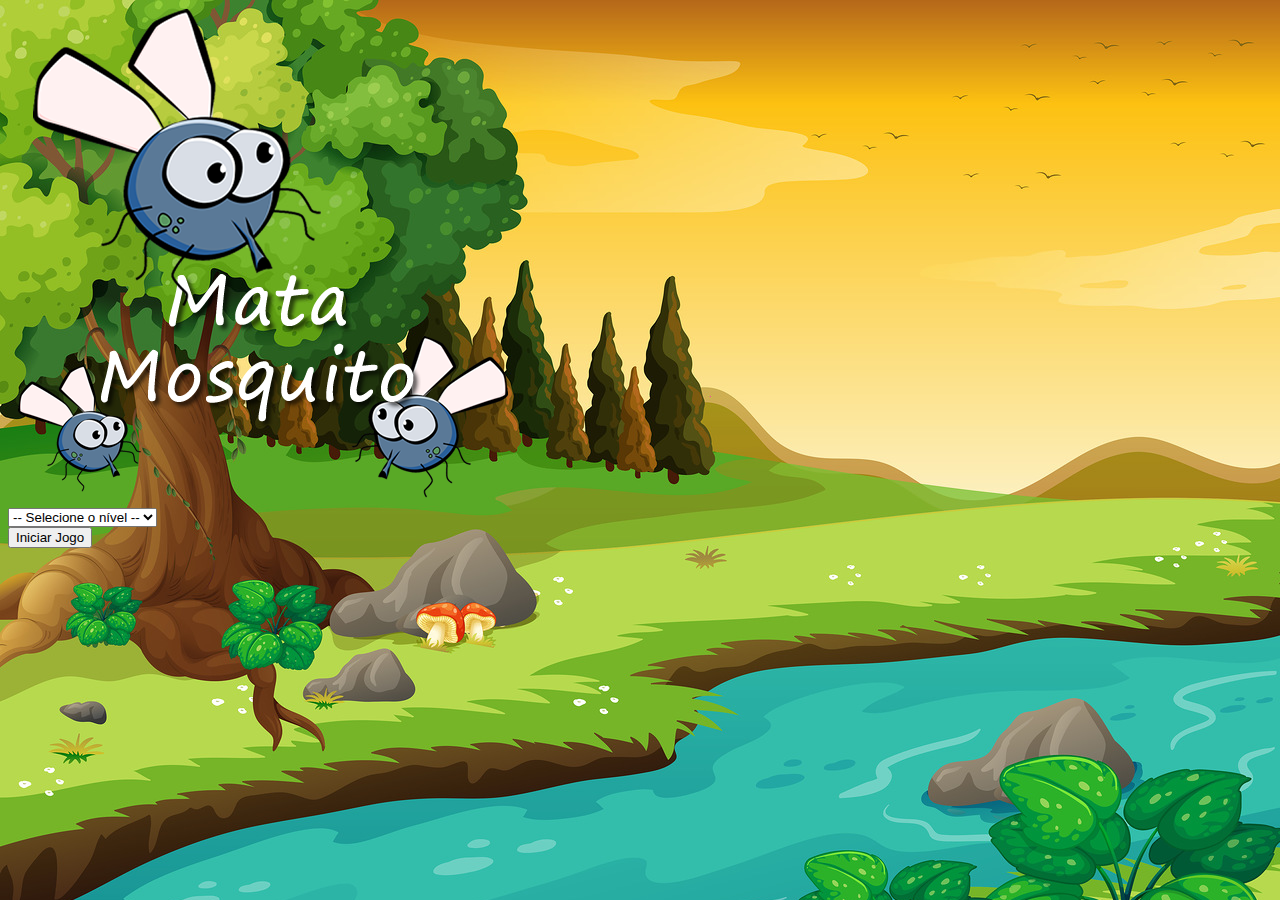
<file: index.html>
<html>
<head>
    <title>Fim de jogo</title>
    <meta charset="UTF-8"/>
    <script src="jogo.js"></script>
    <link href="https://cdn.jsdelivr.net/npm/bootstrap@5.1.0/dist/css/bootstrap.min.css" rel="stylesheet" integrity="sha384-KyZXEAg3QhqLMpG8r+8fhAXLRk2vvoC2f3B09zVXn8CA5QIVfZOJ3BCsw2P0p/We" crossorigin="anonymous">
    <link rel="stylesheet" href="estilo.css"></link>

    <script>
        function iniciarJogo() {
            var nivel = document.getElementById('nivel').value

            if(nivel === '') {
                alert('Selecione um nivel para iniciar o jogo.')
                return false
            }

            window.location.href = "app.html?" + nivel
        }
    </script>
</head>
<body>

    <div class="container">
        <div class="row">
            <div class="col">
                <div class="d-flex justify-content-center">
                    <img src="imagens/game.png" />
                </div>
                
            </div>
        </div>
    </div>
    
    <div class="row">
        <div class="col">
            <div class="d-flex justify-content-center">
                <div class="mb-2">
                    <select id="nivel" class="form-control">
                        <option value="">-- Selecione o nível --</option>
                        <option value="normal">-- Normal --</option>
                        <option value="dificil">-- Dificil --</option>
                        <option value="chucknorris">-- Chuck Norris --</option>
                    </select>
                </div>
                
            </div>
            
        </div>
    </div>

    <div class="container">
        <div class="row">
            <div class="col">
                <div class="d-flex justify-content-center">
                    <button type="button" class="btn btn-danger btn-lg" onclick="iniciarJogo()">Iniciar Jogo</button>
                </div>
                
            </div>
        </div>
        
        
    </div>
   








</body>

















</html>
</file>
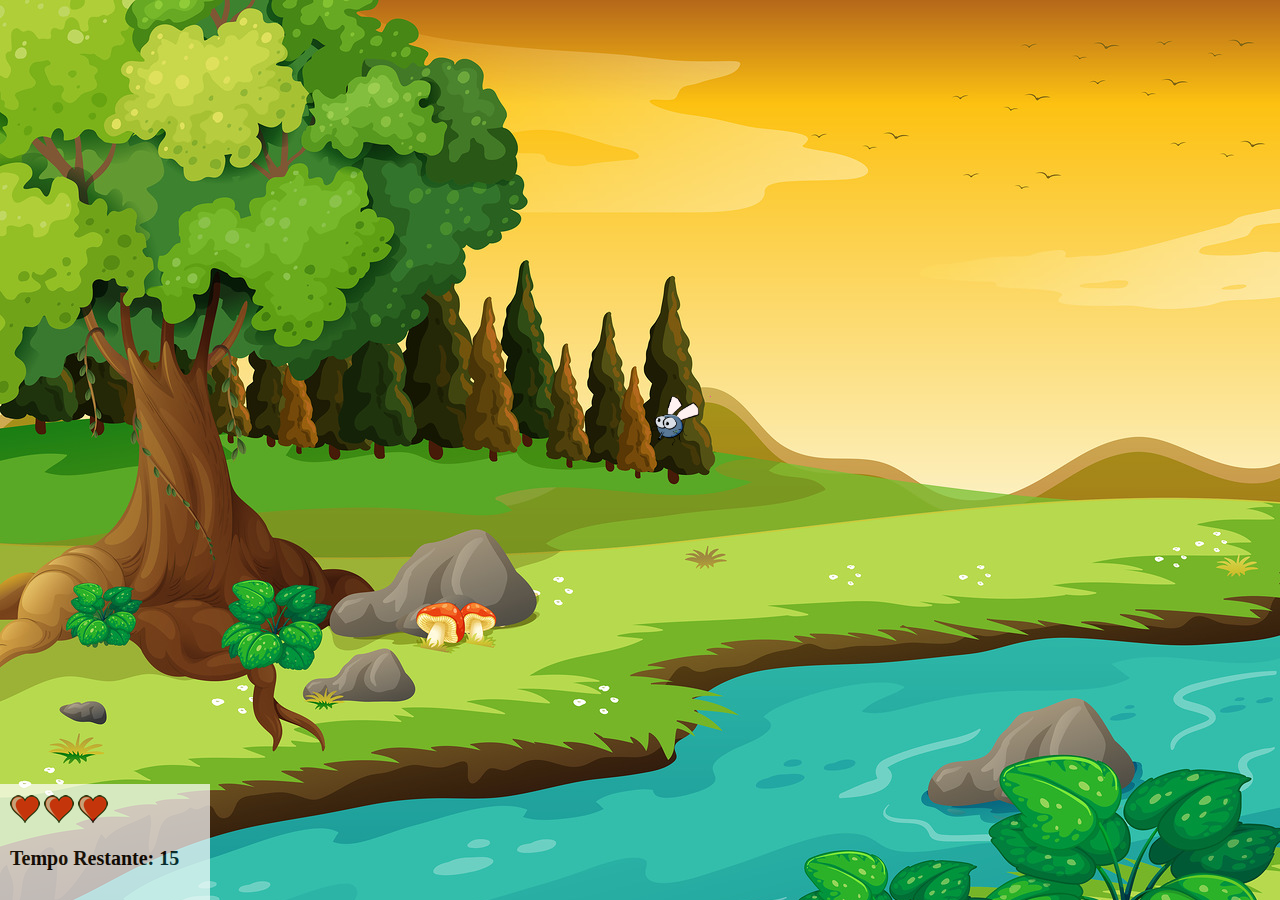
<file: app.html>
<html>
<head>
    <title>App Mata Mosquito</title>
    <meta charset="UTF-8"/>
    <link rel="stylesheet" href="estilo.css"></link>
    <script src="jogo.js"></script>
    
</head>
<body  onresize="ajustaTamanhoPalcoJogo()">

    <div class="painel">
        <div class="vidas">
            <img id="v1" src="imagens/coracao_cheio.png">
            <img id="v2" src="imagens/coracao_cheio.png">
            <img id="v3" src="imagens/coracao_cheio.png">
        </div>
        <div class="cronometro">
            <p>Tempo Restante: <span id="cronometro"></span></p>
        </div>
    </div>










    <script>

        document.getElementById('cronometro').innerHTML = tempo

        posicaoRandomica()

        var criaMosquito = setInterval(function(){
            posicaoRandomica()
        }, criaMosquitoTempo)
    </script>
</body>

















</html>
</file>
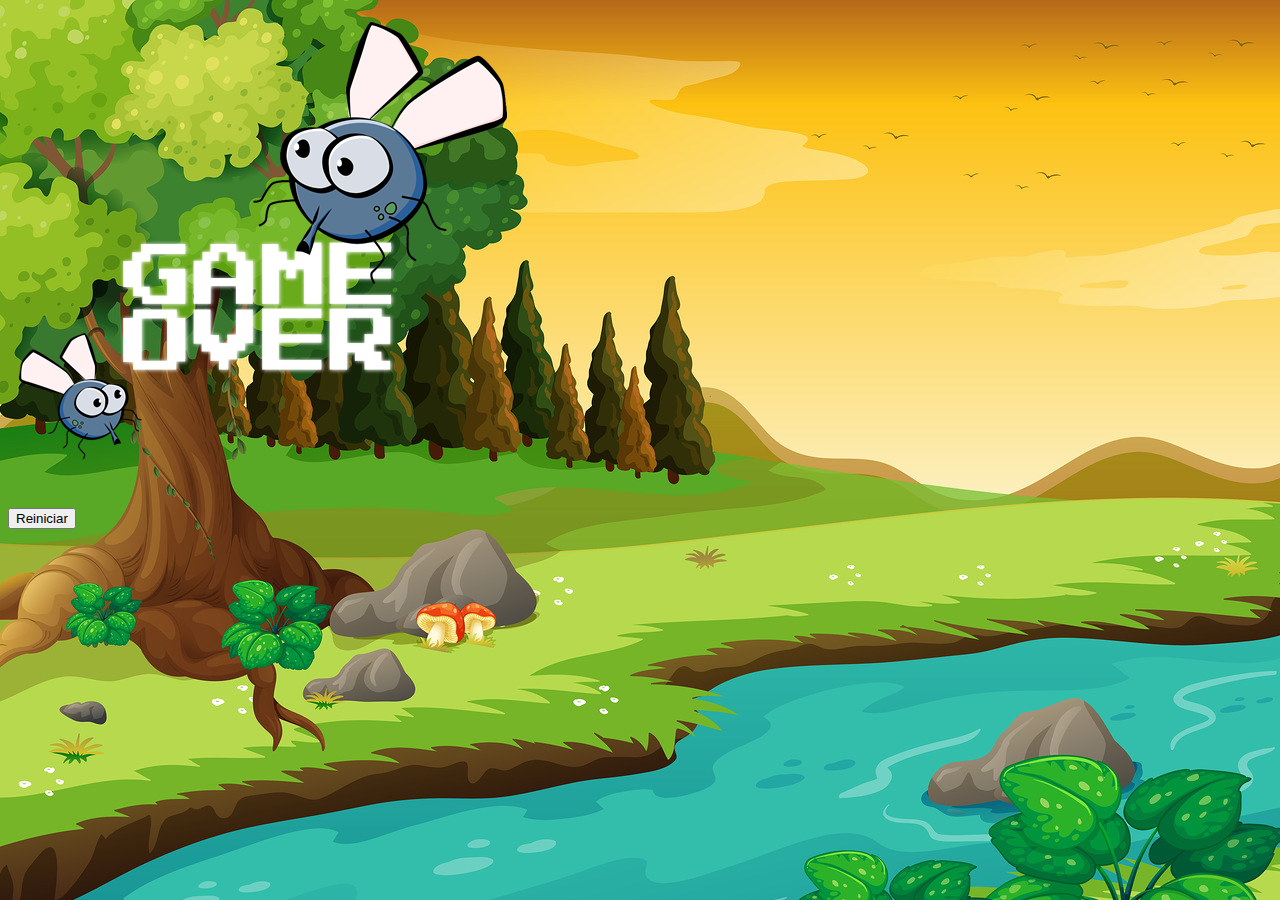
<file: fim_de_jogo.html>
<html>
<head>
    <title>Fim de jogo</title>
    <meta charset="UTF-8"/>
    <script src="jogo.js"></script>
    <link href="https://cdn.jsdelivr.net/npm/bootstrap@5.1.0/dist/css/bootstrap.min.css" rel="stylesheet" integrity="sha384-KyZXEAg3QhqLMpG8r+8fhAXLRk2vvoC2f3B09zVXn8CA5QIVfZOJ3BCsw2P0p/We" crossorigin="anonymous">
    <link rel="stylesheet" href="estilo.css"></link>

</head>
<body>

    <div class="container">
        <div class="row">
            <div class="col">
                <div class="d-flex justify-content-center">
                    <img src="imagens/game_over.png" />
                </div>
                
            </div>
        </div>
    </div>
    <div class="container">
        <div class="row">
            <div class="col">
                <div class="d-flex justify-content-center">
                    <button type="button" class="btn btn-dark btn-lg" onclick ="window.location.href = 'index.html'">Reiniciar</button>
                </div>
                
            </div>
        </div>
    </div>
   








</body>

















</html>
</file>
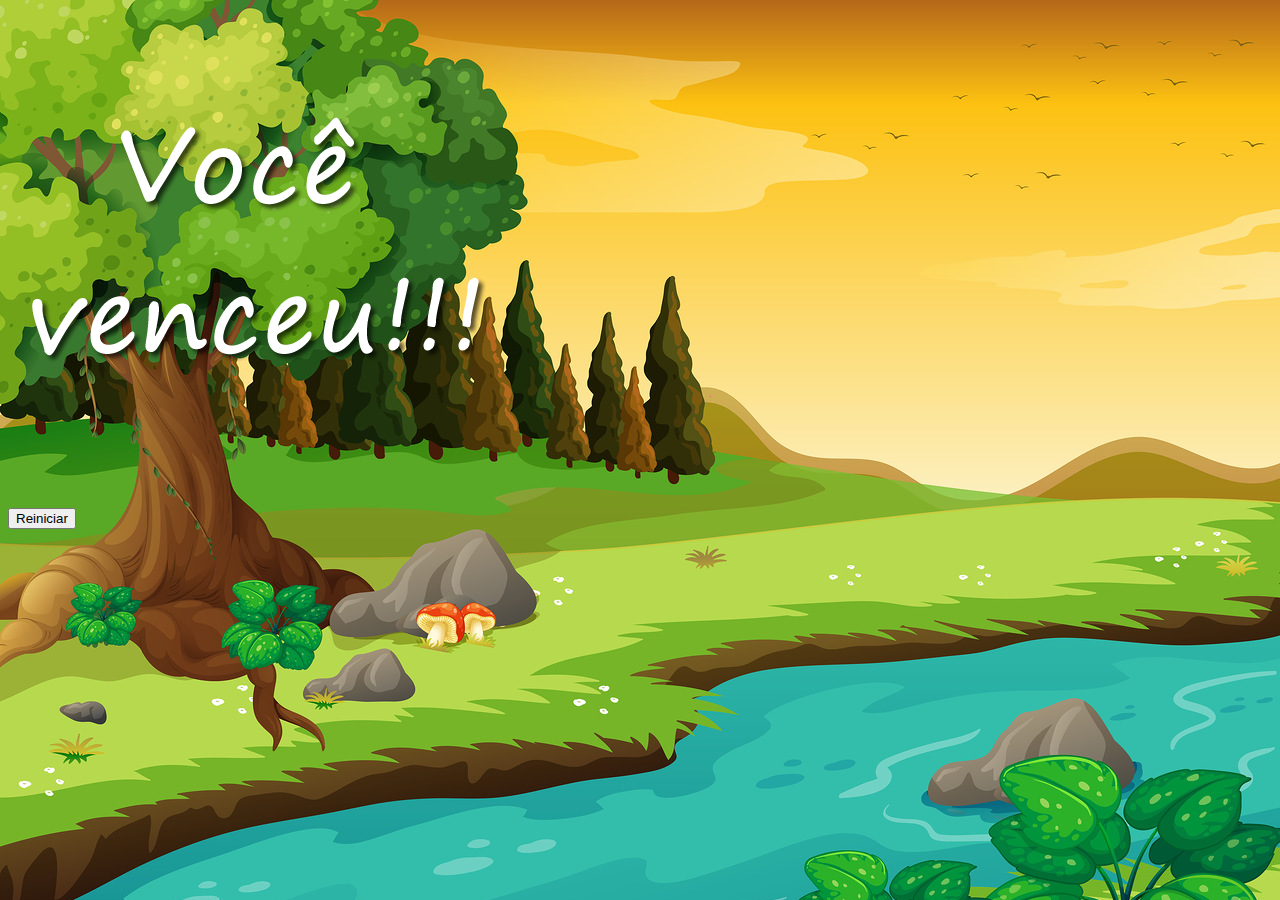
<file: Vitoria.html>
<html>
<head>
    <title>Fim de jogo</title>
    <meta charset="UTF-8"/>
    <script src="jogo.js"></script>
    <link href="https://cdn.jsdelivr.net/npm/bootstrap@5.1.0/dist/css/bootstrap.min.css" rel="stylesheet" integrity="sha384-KyZXEAg3QhqLMpG8r+8fhAXLRk2vvoC2f3B09zVXn8CA5QIVfZOJ3BCsw2P0p/We" crossorigin="anonymous">
    <link rel="stylesheet" href="estilo.css"></link>

</head>
<body>

    <div class="container">
        <div class="row">
            <div class="col">
                <div class="d-flex justify-content-center">
                    <img src="imagens/vitoria.png" />
                </div>
                
            </div>
        </div>
    </div>
    <div class="container">
        <div class="row">
            <div class="col">
                <div class="d-flex justify-content-center">
                    <button type="button" class="btn btn-dark btn-lg" onclick ="window.location.href = 'index.html'">Reiniciar</button>
                </div>
                
            </div>
        </div>
    </div>
   








</body>

















</html>
</file>
<file: estilo.css>
html {
    cursor: url(imagens/mata_mosca.png) 30 30, auto;
}


body {
    background-image: url(imagens/bg.jpg);
    background-repeat: no-repeat;
    background-size: 100%;
}





.mosquito1 {
    width: 50px;
    height: 50px;
}
.mosquito2 {
    width: 75px;
    height: 75px;
}
.mosquito3 {
    width: 100px;
    height: 100px;
}

.ladoA {
    transform: scaleX(1);
}

.ladoB {
    transform: scaleX(-1);
}

.painel {
    position: absolute;
    width: 190px;
    padding: 10px;
    left: 0px;
    bottom: 0px;
    border-top: solid 1px #fff;
    background-color: #fff;
    opacity: 0.7;
}

.vidas {
    float: left;
}

.cronometro {
    float: left;
    font-size: 20px;
    font-weight: bold;
}
</file>
